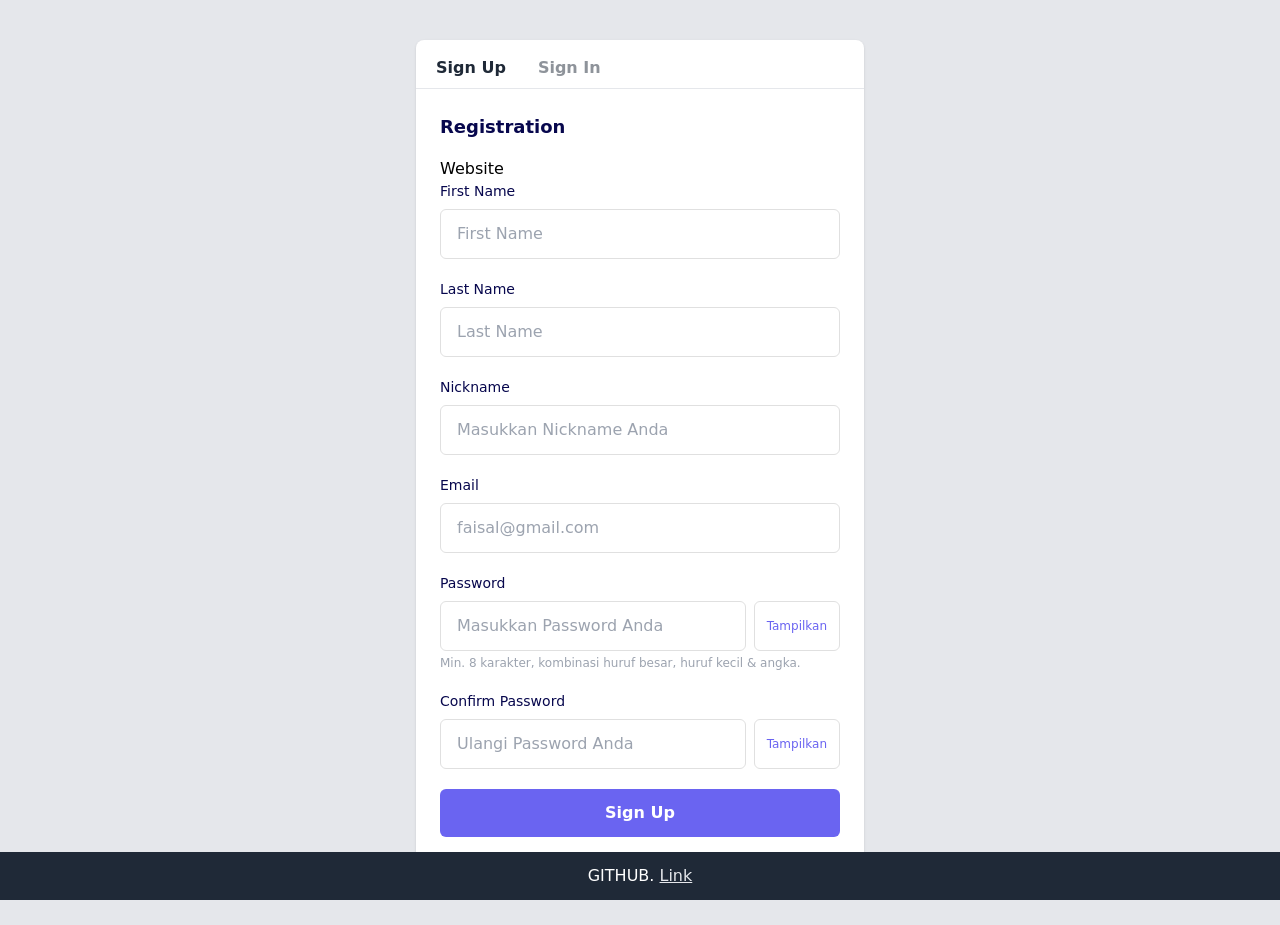
<file: index.html>
<!doctype html>
<html lang="id">
<head>
    <meta charset="utf-8">
    <meta http-equiv="X-UA-Compatible" content="IE=edge">
    <meta name="viewport" content="width=device-width, initial-scale=1">
    <title>Sign Up & Sign In</title>
    <link rel="icon" href="data:,">

    <!-- Content-Security-Policy: batasi sumber script/style/koneksi hanya ke file sendiri,
         supaya XSS lebih sulit dan situs tidak bergantung pada domain luar. -->
    <meta http-equiv="Content-Security-Policy"
      content="default-src 'self'; script-src 'self'; style-src 'self' 'unsafe-inline'; img-src 'self' data:; object-src 'none'; base-uri 'self'; frame-ancestors 'none'; form-action 'self';">

    <!-- Asset di-self-host (bukan CDN pihak ketiga) supaya situs tetap jalan
         walau CDN eksternal sedang down / diblokir / kena serangan. -->
    <link rel="stylesheet" href="./css/tailwind.min.css">
    <link rel="stylesheet" href="./css/sweetalert2.min.css">
    <script src="./javascript/vendor/sweetalert2.min.js"></script>
</head>
<body class="bg-gray-200">

    <div class="w-full max-w-md mx-auto mt-10 mb-16 bg-white rounded-lg shadow">

        <!-- Tabs -->
        <ul id="tabs" class="flex w-full px-1 pt-2 border-b border-gray-200">
          <li class="px-4 py-2 font-semibold text-gray-800 rounded-t opacity-50"><a href="#second">Sign Up</a></li>
          <li class="px-4 py-2 font-semibold text-gray-800 rounded-t opacity-50"><a href="#third">Sign In</a></li>
        </ul>

        <!-- Tab Contents -->
        <div id="tab-contents">

          <!-- ============ SIGN UP ============ -->
          <div id="second" class="hidden p-6">
            <h2 class="mb-4 text-lg font-bold text-[#07074D]">Registration</h2>

            <form id="form-signup" novalidate>
              <!-- Honeypot anti-bot: field ini disembunyikan dari manusia lewat CSS.
                   Bot yang asal isi semua field otomatis akan mengisi ini -> submit ditolak. -->
              <div class="absolute -left-[9999px]" aria-hidden="true">
                <label for="website">Website</label>
                <input type="text" name="website" id="website" tabindex="-1" autocomplete="off" />
              </div>

              <div class="mb-5">
                <label for="first_name" class="mb-2 block text-sm font-medium text-[#07074D]">First Name</label>
                <input type="text" name="first_name" id="first_name" placeholder="First Name" maxlength="50"
                  class="w-full rounded-md border border-[#e0e0e0] bg-white py-3 px-4 text-base text-[#6B7280] outline-none focus:border-[#6A64F1] focus:shadow-md" />
              </div>

              <div class="mb-5">
                <label for="last_name" class="mb-2 block text-sm font-medium text-[#07074D]">Last Name</label>
                <input type="text" name="last_name" id="last_name" placeholder="Last Name" maxlength="50"
                  class="w-full rounded-md border border-[#e0e0e0] bg-white py-3 px-4 text-base text-[#6B7280] outline-none focus:border-[#6A64F1] focus:shadow-md" />
              </div>

              <div class="mb-5">
                <label for="nickname" class="mb-2 block text-sm font-medium text-[#07074D]">Nickname</label>
                <input type="text" name="nickname" id="nickname" placeholder="Masukkan Nickname Anda" maxlength="30"
                  class="w-full rounded-md border border-[#e0e0e0] bg-white py-3 px-4 text-base text-[#6B7280] outline-none focus:border-[#6A64F1] focus:shadow-md" />
              </div>

              <div class="mb-5">
                <label for="email" class="mb-2 block text-sm font-medium text-[#07074D]">Email</label>
                <input type="email" name="email" id="email" placeholder="faisal@gmail.com" maxlength="100"
                  class="w-full rounded-md border border-[#e0e0e0] bg-white py-3 px-4 text-base text-[#6B7280] outline-none focus:border-[#6A64F1] focus:shadow-md" />
              </div>

              <div class="mb-5">
                <label for="password" class="mb-2 block text-sm font-medium text-[#07074D]">Password</label>
                <div class="flex gap-2">
                  <input type="password" name="password" id="password" placeholder="Masukkan Password Anda" maxlength="72"
                    class="w-full rounded-md border border-[#e0e0e0] bg-white py-3 px-4 text-base text-[#6B7280] outline-none focus:border-[#6A64F1] focus:shadow-md" />
                  <button type="button" data-target="password"
                    class="toggle-password shrink-0 rounded-md border border-[#e0e0e0] px-3 text-xs font-medium text-[#6A64F1]">Tampilkan</button>
                </div>
                <p class="mt-1 text-xs text-gray-400">Min. 8 karakter, kombinasi huruf besar, huruf kecil & angka.</p>
              </div>

              <div class="mb-5">
                <label for="confirm_password" class="mb-2 block text-sm font-medium text-[#07074D]">Confirm Password</label>
                <div class="flex gap-2">
                  <input type="password" name="confirm_password" id="confirm_password" placeholder="Ulangi Password Anda" maxlength="72"
                    class="w-full rounded-md border border-[#e0e0e0] bg-white py-3 px-4 text-base text-[#6B7280] outline-none focus:border-[#6A64F1] focus:shadow-md" />
                  <button type="button" data-target="confirm_password"
                    class="toggle-password shrink-0 rounded-md border border-[#e0e0e0] px-3 text-xs font-medium text-[#6A64F1]">Tampilkan</button>
                </div>
              </div>

              <button type="submit"
                class="w-full rounded-md bg-[#6A64F1] py-3 px-6 text-base font-semibold text-white hover:bg-[#554fd8]">
                Sign Up
              </button>
            </form>
          </div>

          <!-- ============ SIGN IN ============ -->
          <div id="third" class="hidden p-6">
            <h2 class="mb-4 text-lg font-bold text-[#07074D]">Login</h2>

            <form id="form-signin" novalidate>
              <!-- Honeypot anti-bot -->
              <div class="absolute -left-[9999px]" aria-hidden="true">
                <label for="login_website">Website</label>
                <input type="text" name="website" id="login_website" tabindex="-1" autocomplete="off" />
              </div>

              <div class="mb-5">
                <label for="login_nickname" class="mb-2 block text-sm font-medium text-[#07074D]">Nickname</label>
                <input type="text" name="nickname" id="login_nickname" placeholder="Masukkan Nickname Anda" maxlength="30"
                  class="w-full rounded-md border border-[#e0e0e0] bg-white py-3 px-4 text-base text-[#6B7280] outline-none focus:border-[#6A64F1] focus:shadow-md" />
              </div>

              <div class="mb-5">
                <label for="login_password" class="mb-2 block text-sm font-medium text-[#07074D]">Password</label>
                <div class="flex gap-2">
                  <input type="password" name="password" id="login_password" placeholder="Masukkan Password Anda" maxlength="72"
                    class="w-full rounded-md border border-[#e0e0e0] bg-white py-3 px-4 text-base text-[#6B7280] outline-none focus:border-[#6A64F1] focus:shadow-md" />
                  <button type="button" data-target="login_password"
                    class="toggle-password shrink-0 rounded-md border border-[#e0e0e0] px-3 text-xs font-medium text-[#6A64F1]">Tampilkan</button>
                </div>
                <p id="signin-lockout-msg" class="mt-1 hidden text-xs text-red-500"></p>
              </div>

              <button type="submit"
                class="w-full rounded-md bg-green-600 py-3 px-6 text-base font-semibold text-white hover:bg-green-700">
                Sign In
              </button>
            </form>
          </div>

        </div>
    </div>

    <div class="fixed bottom-0 left-0 right-0 z-40 px-4 py-3 text-center text-white bg-gray-800">
        GITHUB.
        <a class="text-gray-200 underline" href="https://github.com/Muhammad-Faisal-Ashshidiq/">Link</a>
    </div>

    <script src="./javascript/tabs.js"></script>
    <script src="./javascript/auth.js"></script>
</body>
</html>
</file>
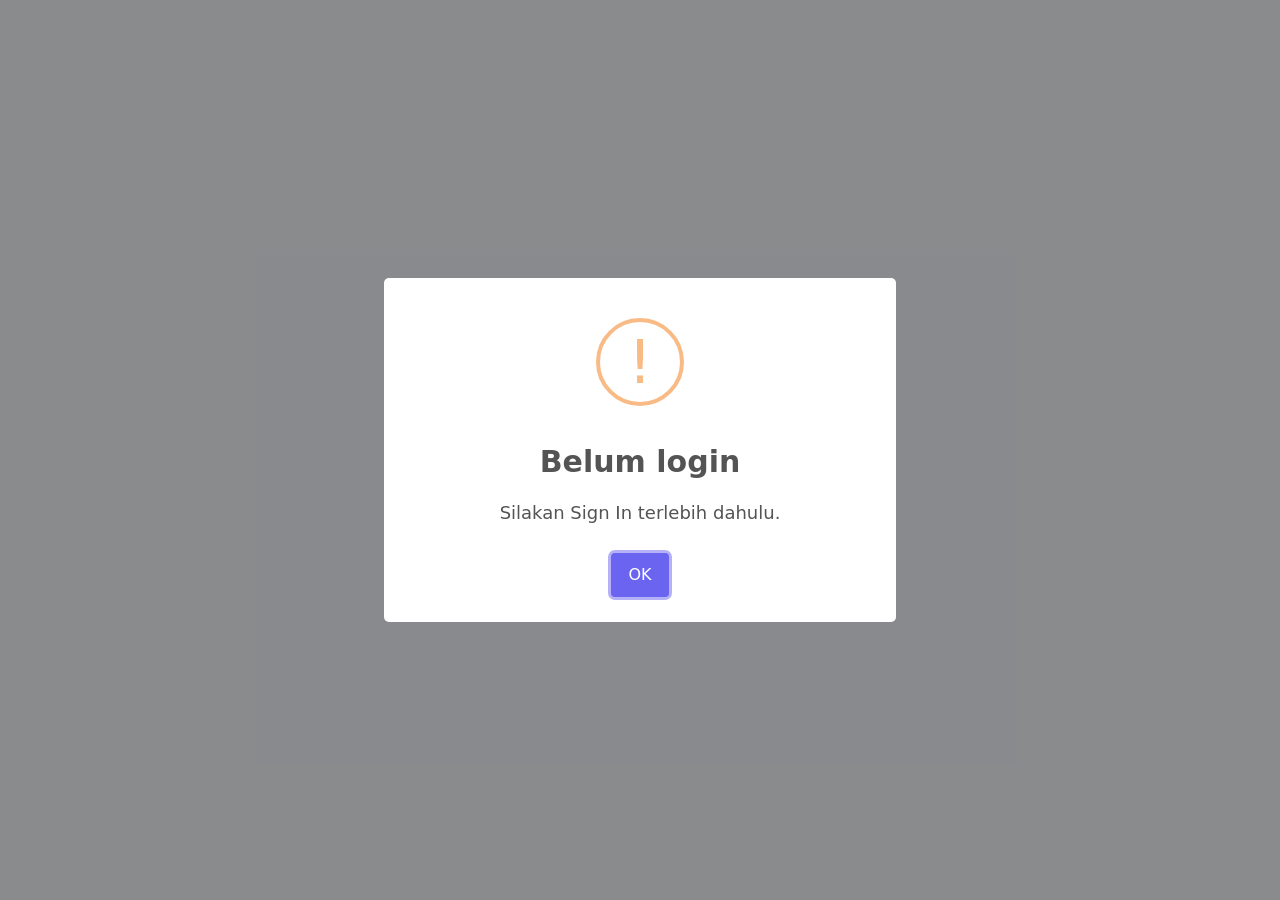
<file: dashboard.html>
<!doctype html>
<html lang="id">
<head>
    <meta charset="utf-8">
    <meta name="viewport" content="width=device-width, initial-scale=1">
    <title>Dashboard</title>
    <link rel="icon" href="data:,">

    <meta http-equiv="Content-Security-Policy"
      content="default-src 'self'; script-src 'self'; style-src 'self' 'unsafe-inline'; img-src 'self' data:; object-src 'none'; base-uri 'self'; frame-ancestors 'none'; form-action 'self';">

    <link rel="stylesheet" href="./css/tailwind.min.css">
    <link rel="stylesheet" href="./css/sweetalert2.min.css">
    <script src="./javascript/vendor/sweetalert2.min.js"></script>
</head>
<body class="flex min-h-screen items-center justify-center bg-gray-200">

    <div class="w-full max-w-md rounded-lg bg-white p-8 text-center shadow">
        <h1 class="mb-2 text-xl font-bold text-[#07074D]">Selamat Datang, cuy</h1>
        <p id="welcome-text" class="mb-6 text-[#6B7280]">Memuat data pengguna...</p>

        <button id="logout-btn"
            class="w-full rounded-md bg-red-500 py-3 px-6 text-base font-semibold text-white hover:bg-red-600">
            Logout
        </button>
    </div>

    <script src="./javascript/dashboard.js"></script>
</body>
</html>
</file>
